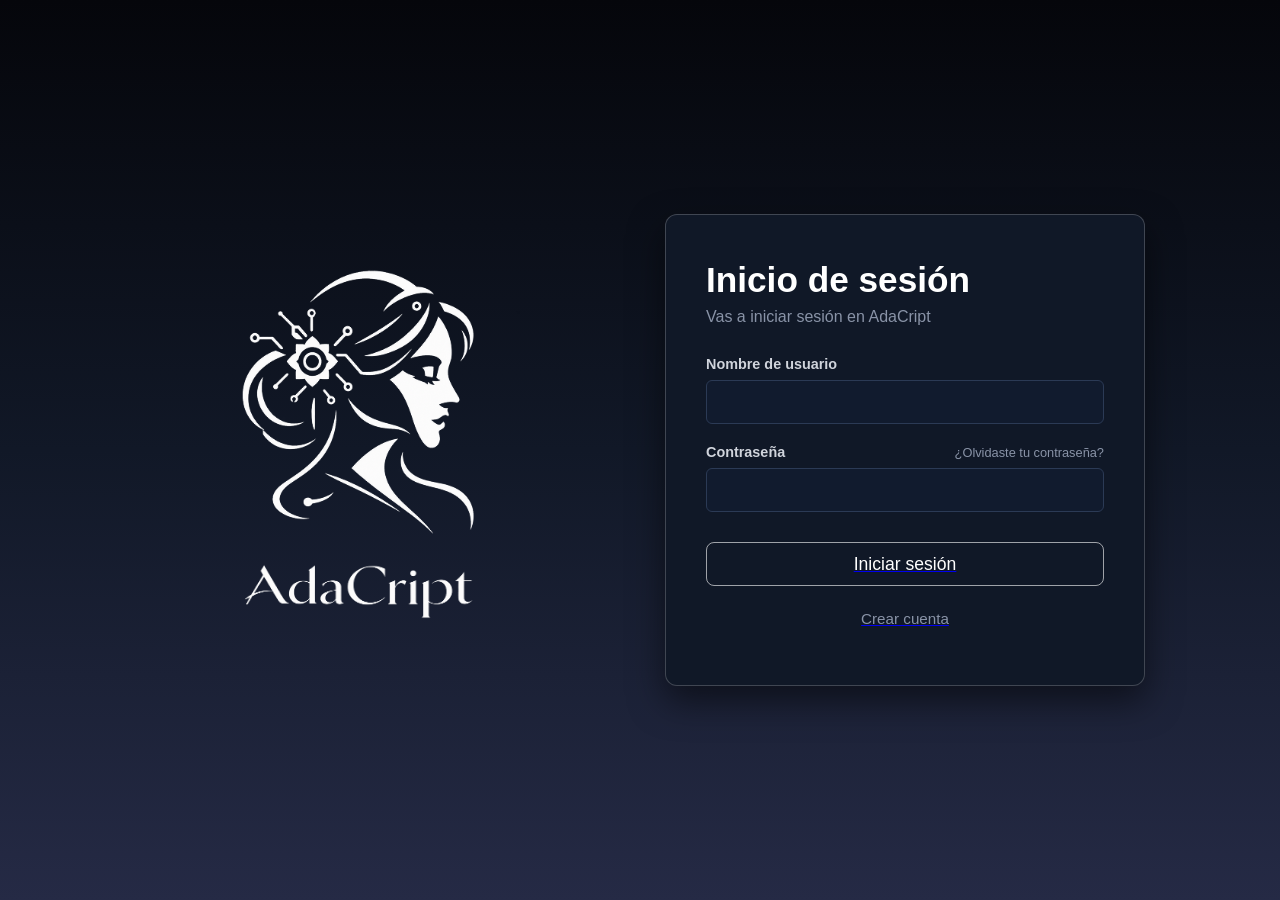
<file: index.html>
<!DOCTYPE html>
<html lang='es'>
<head>
    <meta charset='utf-8'>
    <meta name='viewport' content='width=device-width, initial-scale=1'>
    <title>AdaCript</title>
    <link rel='stylesheet' href='css/style-inicio-sesion-crear-cuenta.css'>
</head>
<body>

    <div class="pantalla-login">
        
        <div class="logo">
            <img src="img/logoAdacript.png" alt="Logo" class="img-logo">
            <img src="img/letras logo 1.png" alt="Letras" class="img-letras">
        </div>

        <div class="contenedor" id="form-login">
            <h1>Inicio de sesión</h1>
            <p class="subtitulo">Vas a iniciar sesión en AdaCript</p>
            
            <div class="campo">
                <label>Nombre de usuario</label>
                <input type="text">
            </div>
            
            <div class="campo contraseña">
                <div class="fila-label">
                    <label>Contraseña</label>
                    <a href="index-recuperar-contraseña.html" class="link-olvido">¿Olvidaste tu contraseña?</a>
                </div>
                <input type="password">
            </div>
            <a href="index-manager-inicio.html"><button class="btn-inicio">Iniciar sesión</button></a>
            <a href="iindex-crear-cuenta.html"><button id="btn-ir-a-registro" class="btn-registro">Crear cuenta</button></a>
        </div>

    </div>

</body>
</html>
</file>
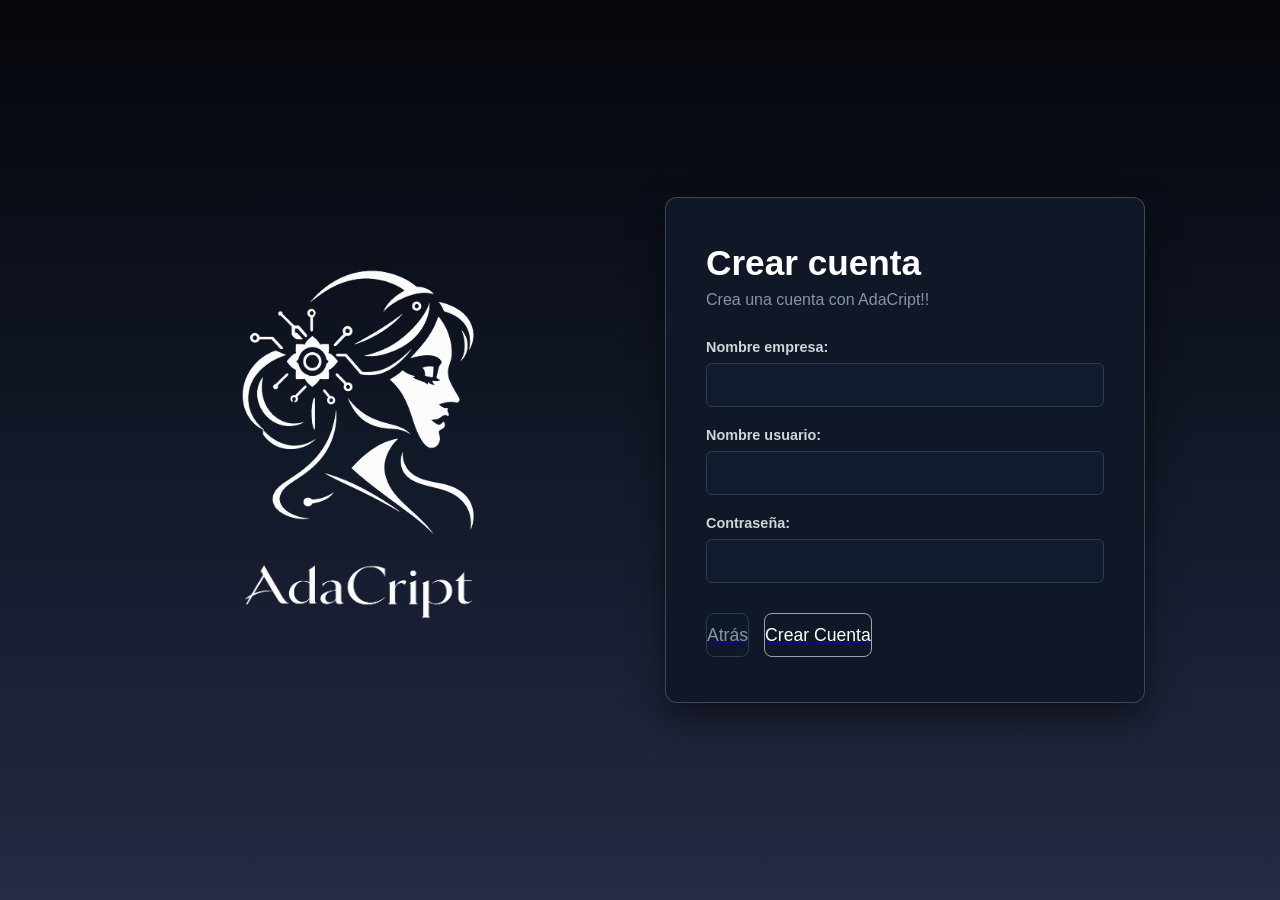
<file: iindex-crear-cuenta.html>
<!DOCTYPE html>
<html lang='es'>
<head>
    <meta charset='utf-8'>
    <meta name='viewport' content='width=device-width, initial-scale=1'>
    <title>AdaCript - Crear Cuenta</title>
    <link rel='stylesheet' href='css/style-inicio-sesion-crear-cuenta.css'>
</head>
<body>

    <!-- Envoltura principal para activar la alineación Flexbox con el CSS -->
    <div class="pantalla-login">

        <div class="logo">
            <img src="img/logoAdacript.png" alt="Logo" class="img-logo">
            <img src="img/letras logo 1.png" alt="Letras" class="img-letras">
        </div>

        <!-- Se quitó la clase 'oculto' para que sea visible en este archivo -->
        <div class="contenedor" id="form-registro">
            <h1>Crear cuenta</h1>
            <p class="subtitulo">Crea una cuenta con AdaCript!!</p>
            
            <div class="campo">
                <label for="nombre">Nombre empresa:</label>
                <input type="text" id="nombre" name="nombre" required>
            </div>
            
            <div class="campo">
                <label for="correo">Nombre usuario:</label>
                <!-- Corregido a type="text" ya que el label pide nombre de usuario -->
                <input type="text" id="correo" name="correo" required>
            </div>
            
            <div class="campo contraseña">
                <label for="telefono">Contraseña:</label>
                <!-- Corregido a type="password" para ocultar los caracteres al escribir -->
                <input type="password" id="telefono" name="telefono" required>
            </div>
            
            <!-- Grupo de botones alineados con la estructura del CSS -->
            <div class="grupo-botones">
                <a href="index.html"><button id="btn-atras" class="btn-volver-atras">Atrás</button></a>
                <a href="index.html"><button class="btn-crear">Crear Cuenta</button></a>
            </div>
        </div>

    </div>

</body>
</html>
</file>
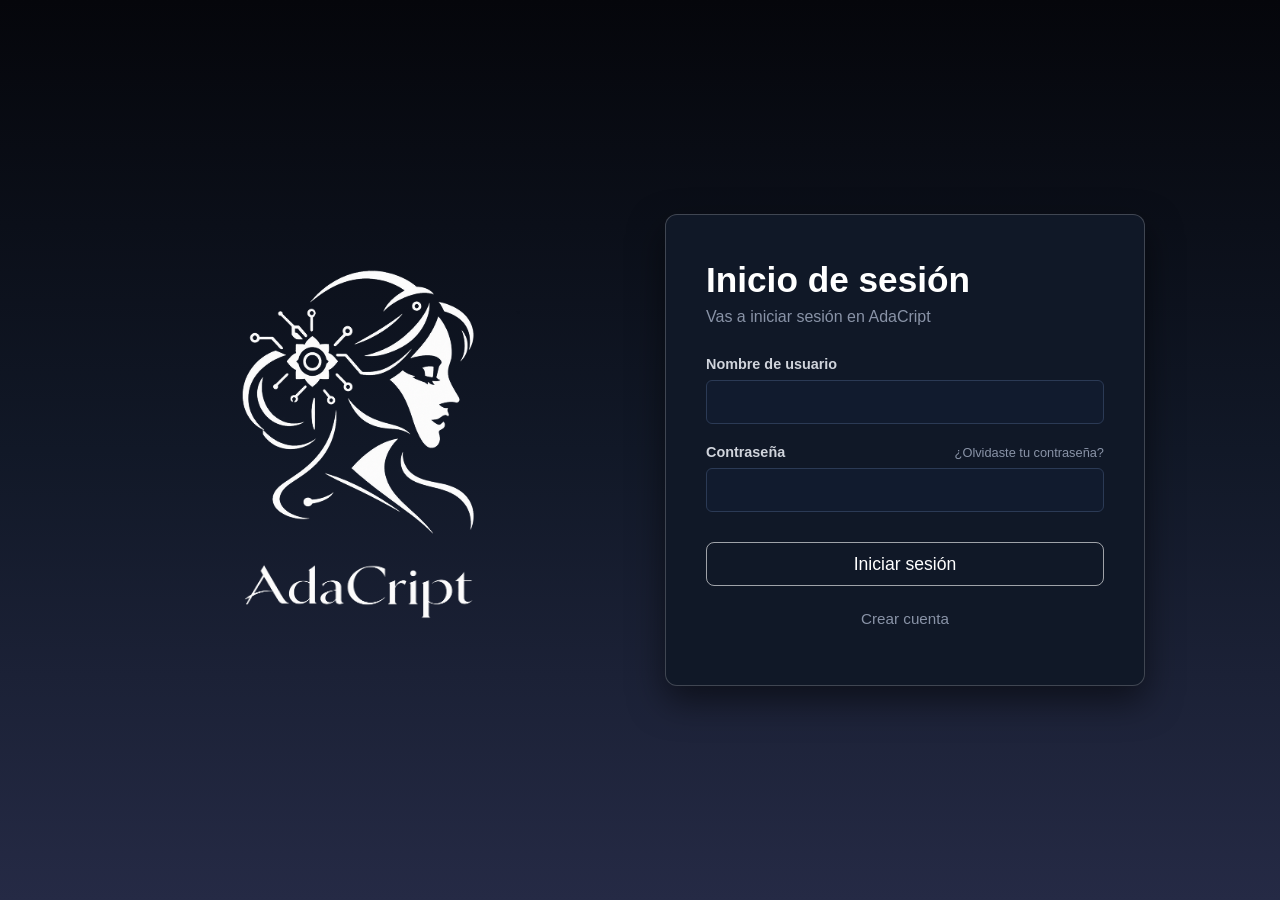
<file: index-inicio-sesion.html>
<!DOCTYPE html>
<html lang='es'>
<head>
    <meta charset='utf-8'>
    <meta name='viewport' content='width=device-width, initial-scale=1'>
    <title>AdaCript</title>
    <link rel='stylesheet' href='css/style-inicio-sesion-crear-cuenta.css'>
</head>
<body>

    <div class="pantalla-login">
        
        <div class="logo">
            <img src="img/logoAdacript.png" alt="Logo" class="img-logo">
            <img src="img/letras logo 1.png" alt="Letras" class="img-letras">
        </div>

        <div class="contenedor" id="form-login">
            <h1>Inicio de sesión</h1>
            <p class="subtitulo">Vas a iniciar sesión en AdaCript</p>
            
            <div class="campo">
                <label>Nombre de usuario</label>
                <input type="text">
            </div>
            
            <div class="campo contraseña">
                <div class="fila-label">
                    <label>Contraseña</label>
                    <a href="#" class="link-olvido">¿Olvidaste tu contraseña?</a>
                </div>
                <input type="password">
            </div>
            
            <button class="btn-inicio">Iniciar sesión</button>
            <button id="btn-ir-a-registro" class="btn-registro">Crear cuenta</button>
        </div>

    </div>

</body>
</html>
</file>
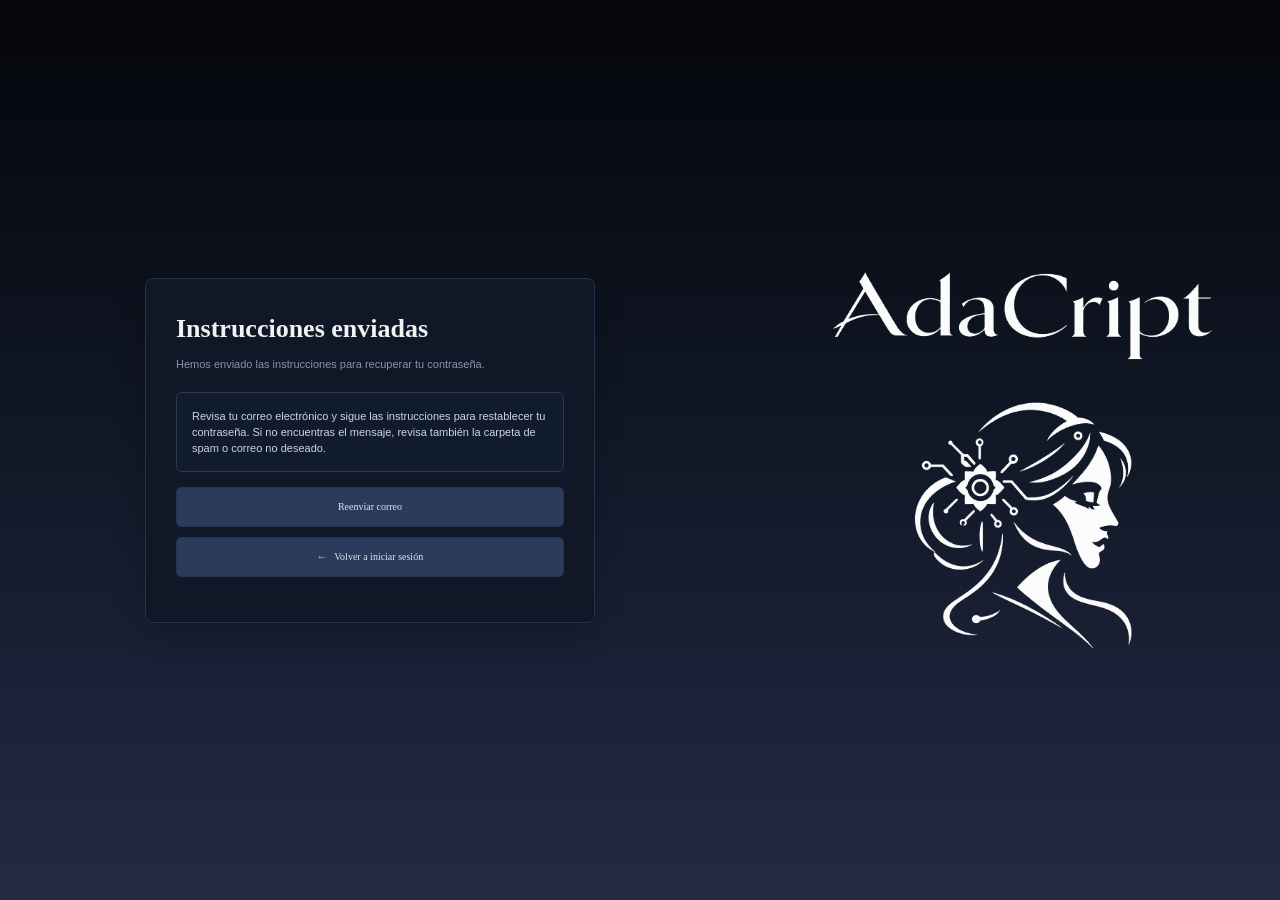
<file: index-instrucciones-enviadas.html>
<!DOCTYPE html>
<html lang="es">

<head>
    <meta charset="UTF-8">
    <meta name="viewport" content="width=device-width, initial-scale=1.0">

    <title>Instrucciones enviadas - AdaCript</title>
    <link rel="stylesheet" href="css/style-instrucciones-enviadas.css">
</head>

<body>

    <main class="recuperacion">

        <!-- MENSAJE -->

        <section class="formulario">

            <div class="contenedor">

                <h1>Instrucciones enviadas</h1>

                <p class="descripcion">
                    Hemos enviado las instrucciones para recuperar tu contraseña.
                </p>

                <div class="mensaje">
                    Revisa tu correo electrónico y sigue las instrucciones
                    para restablecer tu contraseña. Si no encuentras el mensaje,
                    revisa también la carpeta de spam o correo no deseado.
                </div>
                <a href="index-recuperar-contraseña.html">
                    <button class="btn" type="button">
                    Reenviar correo
                </button>
                </a>
                <a href="index.html">
                    <button class="btn" type="button">
                    ← &nbsp; Volver a iniciar sesión
                </button>
                </a>

            </div>

        </section>

        <section class="logo-seccion">

            <img
                src="img/letras logo 1.png"
                alt="Logo AdaCript"
                class="logo-imagen"
            >

            <img
                src="img/logoAdacript.png"
                alt="AdaCript"
                class="logo-letras"
            >

        </section>

    </main>

</body>

</html>
</file>
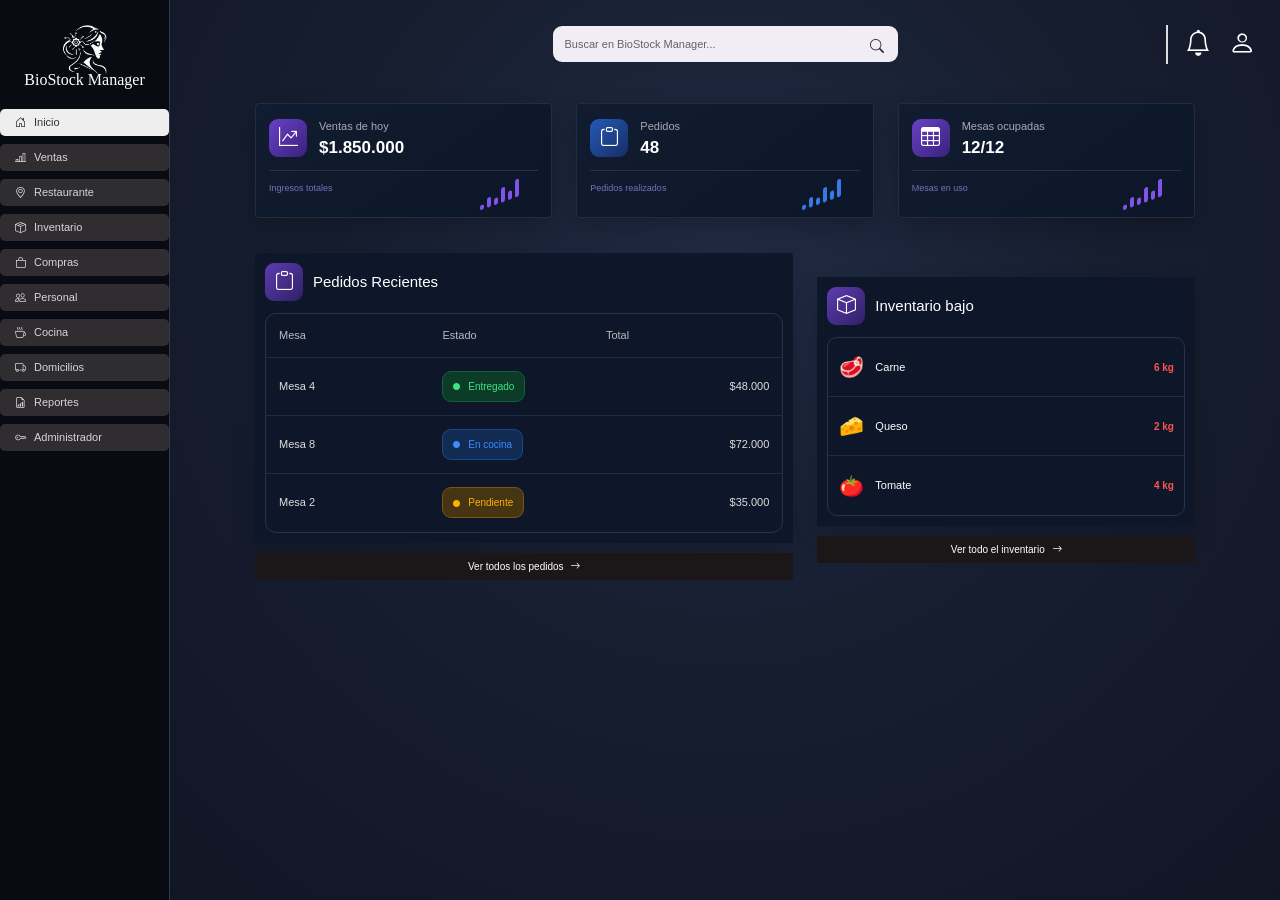
<file: index-manager-inicio.html>
<!DOCTYPE html>
<html lang="es">
<head>
    <meta charset="UTF-8">
    <meta name="viewport" content="width=device-width, initial-scale=1.0">

    <title>BioStock Manager</title>

    <link href="https://cdn.jsdelivr.net/npm/bootstrap@5.3.3/dist/css/bootstrap.min.css" rel="stylesheet">

    <link rel="stylesheet" href="https://cdn.jsdelivr.net/npm/bootstrap-icons@1.11.3/font/bootstrap-icons.min.css">

    <link rel="stylesheet" href="css/style-manager.css">
</head>

<body>

<div class="app">

    <!-- side barf -->
    <aside class="sidebar">

        <div class="logo">

            <div class="logo-icon">
                <img class="logo-1" src="img/logoAdacript.png" alt="">
            </div>

            <h4>BioStock Manager</h4>

        </div>

        <nav class="menu">

            <a href="index-manager-inicio.html" class="menu-item active">
                <i class="bi bi-house-door"></i>
                <span>Inicio</span>
            </a>

            <a href="index-manager-ventas.html" class="menu-item">
                <i class="bi bi-bar-chart-line"></i>
                <span>Ventas</span>
            </a>

            <a href="index-manager-restaurante.html" class="menu-item">
                <i class="bi bi-geo-alt"></i>
                <span>Restaurante</span>
            </a>

            <a href="index-manager-inventario.html" class="menu-item">
                <i class="bi bi-box-seam"></i>
                <span>Inventario</span>
            </a>

            <a href="#" class="menu-item">
                <i class="bi bi-bag"></i>
                <span>Compras</span>
            </a>

            <a href="#" class="menu-item">
                <i class="bi bi-people"></i>
                <span>Personal</span>
            </a>

            <a href="#" class="menu-item">
                <i class="bi bi-cup-hot"></i>
                <span>Cocina</span>
            </a>

            <a href="#" class="menu-item">
                <i class="bi bi-truck"></i>
                <span>Domicilios</span>
            </a>

            <a href="#" class="menu-item">
                <i class="bi bi-file-earmark-bar-graph"></i>
                <span>Reportes</span>
            </a>

            <a href="#" class="menu-item">
                <i class="bi bi-key"></i>
                <span>Administrador</span>
            </a>

        </nav>

    </aside>


    <!-- contenido principal :3-->
    <main class="content">

        <!-- HEADER -->
        <header class="topbar">

            <div class="search-box">

                <input 
                    type="text"
                    class="form-control"
                    placeholder="Buscar en BioStock Manager..."
                >

                <i class="bi bi-search"></i>

            </div>

            <div class="top-icons">

                <i class="bi bi-bell"></i>

                <i class="bi bi-person"></i>

            </div>

        </header>


        <!-- dash-->
        <section class="dashboard">

            <div class="row g-4 stats-row">

                <div class="col-lg-4 col-md-6">

                    <div class="stat-card">

                        <div class="stat-top">

                            <div class="stat-icon purple">
                                <i class="bi bi-graph-up-arrow"></i>
                            </div>

                            <div>
                                <p>Ventas de hoy</p>
                                <h3>$1.850.000</h3>
                            </div>

                        </div>

                        <div class="stat-bottom">

                            <span>Ingresos totales</span>

                            <div class="mini-chart">
                                <span></span>
                                <span></span>
                                <span></span>
                                <span></span>
                                <span></span>
                                <span></span>
                            </div>

                        </div>

                    </div>

                </div>


                <div class="col-lg-4 col-md-6">

                    <div class="stat-card">

                        <div class="stat-top">

                            <div class="stat-icon blue">
                                <i class="bi bi-clipboard"></i>
                            </div>

                            <div>
                                <p>Pedidos</p>
                                <h3>48</h3>
                            </div>

                        </div>

                        <div class="stat-bottom">

                            <span>Pedidos realizados</span>

                            <div class="mini-chart blue-chart">
                                <span></span>
                                <span></span>
                                <span></span>
                                <span></span>
                                <span></span>
                                <span></span>
                            </div>

                        </div>

                    </div>

                </div>


                <div class="col-lg-4 col-md-6">

                    <div class="stat-card">

                        <div class="stat-top">

                            <div class="stat-icon purple">
                                <i class="bi bi-table"></i>
                            </div>

                            <div>
                                <p>Mesas ocupadas</p>
                                <h3>12/12</h3>
                            </div>

                        </div>

                        <div class="stat-bottom">

                            <span>Mesas en uso</span>

                            <div class="mini-chart">
                                <span></span>
                                <span></span>
                                <span></span>
                                <span></span>
                                <span></span>
                                <span></span>
                            </div>

                        </div>

                    </div>

                </div>

            </div>


            <div class="row g-4 lower-section">

                <div class="col-lg-7">

                    <div class="panel">

                        <div class="panel-title">

                            <div class="title-icon">
                                <i class="bi bi-clipboard"></i>
                            </div>

                            <h4>Pedidos Recientes</h4>

                        </div>


                        <div class="orders-table">

                            <div class="table-header">
                                <span>Mesa</span>
                                <span>Estado</span>
                                <span>Total</span>
                            </div>


                            <div class="order">

                                <span>Mesa 4</span>

                                <span class="status delivered">
                                    <i class="bi bi-circle-fill"></i>
                                    Entregado
                                </span>

                                <span>$48.000</span>

                            </div>


                            <div class="order">

                                <span>Mesa 8</span>

                                <span class="status cooking">
                                    <i class="bi bi-circle-fill"></i>
                                    En cocina
                                </span>

                                <span>$72.000</span>

                            </div>


                            <div class="order">

                                <span>Mesa 2</span>

                                <span class="status pending">
                                    <i class="bi bi-circle-fill"></i>
                                    Pendiente
                                </span>

                                <span>$35.000</span>

                            </div>

                        </div>

                    </div>

                    <button class="view-button">
                        Ver todos los pedidos
                        <i class="bi bi-arrow-right"></i>
                    </button>

                </div>


                <div class="col-lg-5">

                    <div class="panel inventory-panel">

                        <div class="panel-title">

                            <div class="title-icon">
                                <i class="bi bi-box"></i>
                            </div>

                            <h4>Inventario bajo</h4>

                        </div>


                        <div class="inventory-list">

                            <div class="inventory-item">

                                <div class="product">

                                    <div class="product-img meat">
                                        🥩
                                    </div>

                                    <span>Carne</span>

                                </div>

                                <strong>6 kg</strong>

                            </div>


                            <div class="inventory-item">

                                <div class="product">

                                    <div class="product-img cheese">
                                        🧀
                                    </div>

                                    <span>Queso</span>

                                </div>

                                <strong>2 kg</strong>

                            </div>


                            <div class="inventory-item">

                                <div class="product">

                                    <div class="product-img tomato">
                                        🍅
                                    </div>

                                    <span>Tomate</span>

                                </div>

                                <strong>4 kg</strong>

                            </div>

                        </div>

                    </div>


                    <button class="view-button inventory-button">
                        Ver todo el inventario
                        <i class="bi bi-arrow-right"></i>
                    </button>

                </div>

            </div>

        </section>

    </main>

</div>


<!-- Bootstrap jota ese  -->
<script src="https://cdn.jsdelivr.net/npm/bootstrap@5.3.3/dist/js/bootstrap.bundle.min.js"></script>

</body>
</html>
</file>
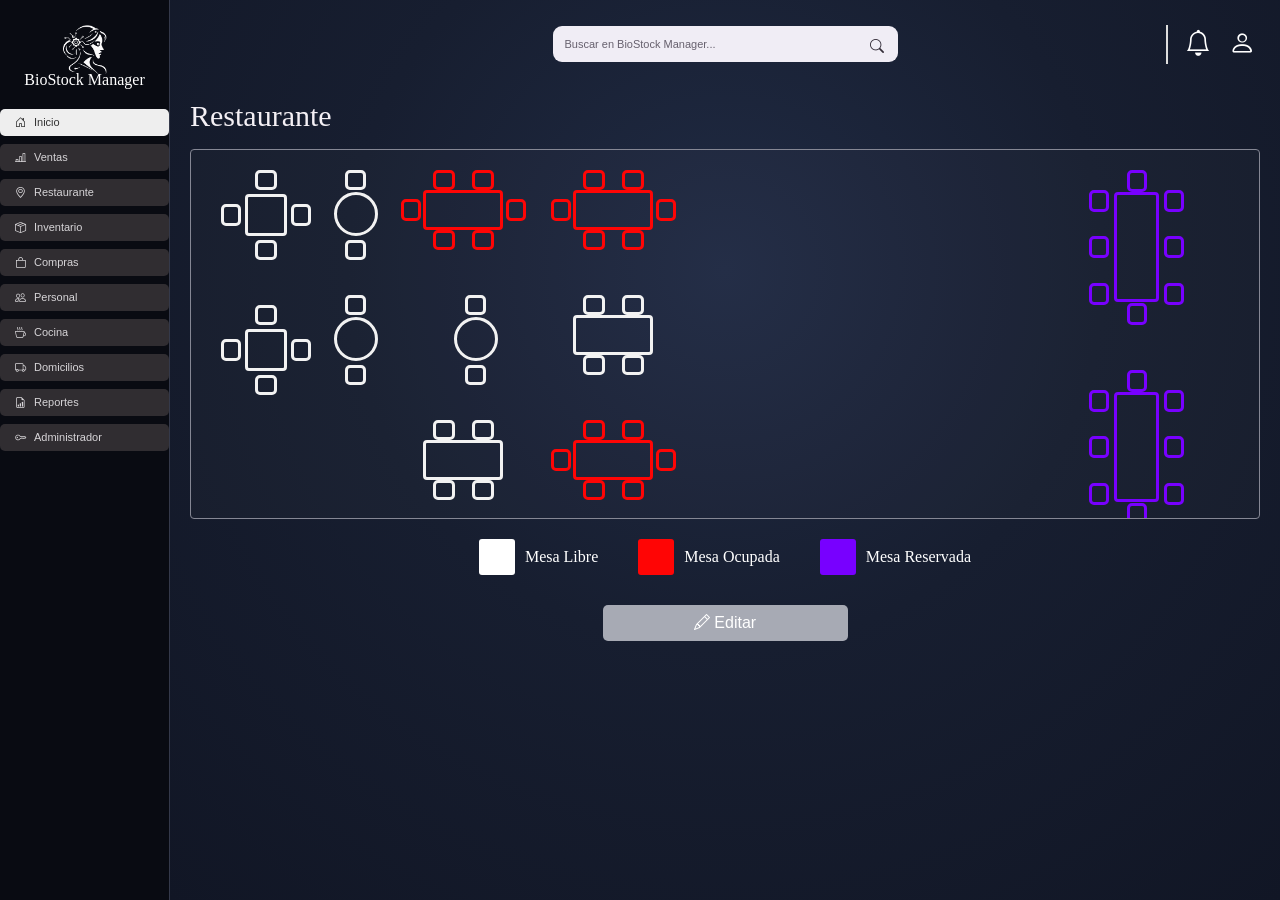
<file: index-manager-restaurante.html>
<!DOCTYPE html>
<html lang="es">
<head>
    <meta charset="UTF-8">
    <meta name="viewport" content="width=device-width, initial-scale=1.0">

    <title>BioStock Manager</title>

    <link href="https://cdn.jsdelivr.net/npm/bootstrap@5.3.3/dist/css/bootstrap.min.css" rel="stylesheet">

    <link rel="stylesheet" href="https://cdn.jsdelivr.net/npm/bootstrap-icons@1.11.3/font/bootstrap-icons.min.css">

    <link rel="stylesheet" href="css/style-manager.css">
</head>

<body>

<div class="app">

    <!-- side barf -->
    <aside class="sidebar">

        <div class="logo">

            <div class="logo-icon">
                <img class="logo-1" src="img/logoAdacript.png" alt="">
            </div>

            <h4>BioStock Manager</h4>

        </div>

        <nav class="menu">

            <a href="index-manager-inicio.html" class="menu-item active">
                <i class="bi bi-house-door"></i>
                <span>Inicio</span>
            </a>

            <a href="index-manager-ventas.html" class="menu-item">
                <i class="bi bi-bar-chart-line"></i>
                <span>Ventas</span>
            </a>

            <a href="index-manager-restaurante.html" class="menu-item">
                <i class="bi bi-geo-alt"></i>
                <span>Restaurante</span>
            </a>

            <a href="index-manager-inventario.html" class="menu-item">
                <i class="bi bi-box-seam"></i>
                <span>Inventario</span>
            </a>

            <a href="#" class="menu-item">
                <i class="bi bi-bag"></i>
                <span>Compras</span>
            </a>

            <a href="#" class="menu-item">
                <i class="bi bi-people"></i>
                <span>Personal</span>
            </a>

            <a href="#" class="menu-item">
                <i class="bi bi-cup-hot"></i>
                <span>Cocina</span>
            </a>

            <a href="#" class="menu-item">
                <i class="bi bi-truck"></i>
                <span>Domicilios</span>
            </a>

            <a href="#" class="menu-item">
                <i class="bi bi-file-earmark-bar-graph"></i>
                <span>Reportes</span>
            </a>

            <a href="#" class="menu-item">
                <i class="bi bi-key"></i>
                <span>Administrador</span>
            </a>

        </nav>

    </aside>


    <!-- contenido principal :3-->
    <main class="content">

        <!-- HEADER -->
        <header class="topbar">

            <div class="search-box">

                <input 
                    type="text"
                    class="form-control"
                    placeholder="Buscar en BioStock Manager..."
                >

                <i class="bi bi-search"></i>

            </div>

            <div class="top-icons">

                <i class="bi bi-bell"></i>

                <i class="bi bi-person"></i>

            </div>

        </header>


        <!-- dash-->
        <section class="restaurant-page">

    <div class="restaurant-header">
        <h1>Restaurante</h1>

        <div class="restaurant-actions">
            <button class="restaurant-btn">
                <i class="bi bi-pencil"></i>
                Editar
            </button>
        </div>
    </div>

    <div class="restaurant-map">

        <!-- MESA 1 -->
        <div class="table-item table-square free table-1">
            <div class="chair top"></div>
            <div class="chair bottom"></div>
            <div class="chair left"></div>
            <div class="chair right"></div>
            <div class="table-body"></div>
        </div>

        <!-- MESA 2 -->
        <div class="table-item table-round free table-2">
            <div class="chair top"></div>
            <div class="chair bottom"></div>
            <div class="table-body"></div>
        </div>

        <!-- MESA 3 -->
        <div class="table-item table-rect occupied table-3">
            <div class="chair top left-chair"></div>
            <div class="chair top right-chair"></div>
            <div class="chair bottom left-chair"></div>
            <div class="chair bottom right-chair"></div>
            <div class="chair left"></div>
            <div class="chair right"></div>
            <div class="table-body"></div>
        </div>

        <!-- MESA 4 -->
        <div class="table-item table-rect occupied table-4">
            <div class="chair top left-chair"></div>
            <div class="chair top right-chair"></div>
            <div class="chair bottom left-chair"></div>
            <div class="chair bottom right-chair"></div>
            <div class="chair left"></div>
            <div class="chair right"></div>
            <div class="table-body"></div>
        </div>

        <!-- MESA 5 -->
        <div class="table-item table-vertical reserved table-5">
            <div class="chair top"></div>
            <div class="chair bottom"></div>
            <div class="chair left top-side"></div>
            <div class="chair left middle-side"></div>
            <div class="chair left bottom-side"></div>
            <div class="chair right top-side"></div>
            <div class="chair right middle-side"></div>
            <div class="chair right bottom-side"></div>
            <div class="table-body"></div>
        </div>

        <!-- MESA 6 -->
        <div class="table-item table-square free table-6">
            <div class="chair top"></div>
            <div class="chair bottom"></div>
            <div class="chair left"></div>
            <div class="chair right"></div>
            <div class="table-body"></div>
        </div>

        <!-- MESA 7 -->
        <div class="table-item table-round free table-7">
            <div class="chair top"></div>
            <div class="chair bottom"></div>
            <div class="table-body"></div>
        </div>

        <!-- MESA 8 -->
        <div class="table-item table-round free table-8">
            <div class="chair top"></div>
            <div class="chair bottom"></div>
            <div class="table-body"></div>
        </div>

        <!-- MESA 9 -->
        <div class="table-item table-rect free table-9">
            <div class="chair top left-chair"></div>
            <div class="chair top right-chair"></div>
            <div class="chair bottom left-chair"></div>
            <div class="chair bottom right-chair"></div>
            <div class="table-body"></div>
        </div>

        <!-- MESA 10 -->
        <div class="table-item table-rect free table-10">
            <div class="chair top left-chair"></div>
            <div class="chair top right-chair"></div>
            <div class="chair bottom left-chair"></div>
            <div class="chair bottom right-chair"></div>
            <div class="table-body"></div>
        </div>

        <!-- MESA 11 -->
        <div class="table-item table-rect occupied table-11">
            <div class="chair top left-chair"></div>
            <div class="chair top right-chair"></div>
            <div class="chair bottom left-chair"></div>
            <div class="chair bottom right-chair"></div>
            <div class="chair left"></div>
            <div class="chair right"></div>
            <div class="table-body"></div>
        </div>

        <!-- MESA 12 -->
        <div class="table-item table-vertical reserved table-12">
            <div class="chair top"></div>
            <div class="chair bottom"></div>
            <div class="chair left top-side"></div>
            <div class="chair left middle-side"></div>
            <div class="chair left bottom-side"></div>
            <div class="chair right top-side"></div>
            <div class="chair right middle-side"></div>
            <div class="chair right bottom-side"></div>
            <div class="table-body"></div>
        </div>

    </div>


    <div class="restaurant-legend">

        <div class="legend-item">
            <span class="legend-color free-color"></span>
            <span>Mesa Libre</span>
        </div>

        <div class="legend-item">
            <span class="legend-color occupied-color"></span>
            <span>Mesa Ocupada</span>
        </div>

        <div class="legend-item">
            <span class="legend-color reserved-color"></span>
            <span>Mesa Reservada</span>
        </div>

    </div>


    <button class="restaurant-edit">
        <i class="bi bi-pencil"></i>
        Editar
    </button>

</section>


    </main>

</div>


<!-- Bootstrap jota ese  -->
<script src="https://cdn.jsdelivr.net/npm/bootstrap@5.3.3/dist/js/bootstrap.bundle.min.js"></script>

</body>
</html>
</file>
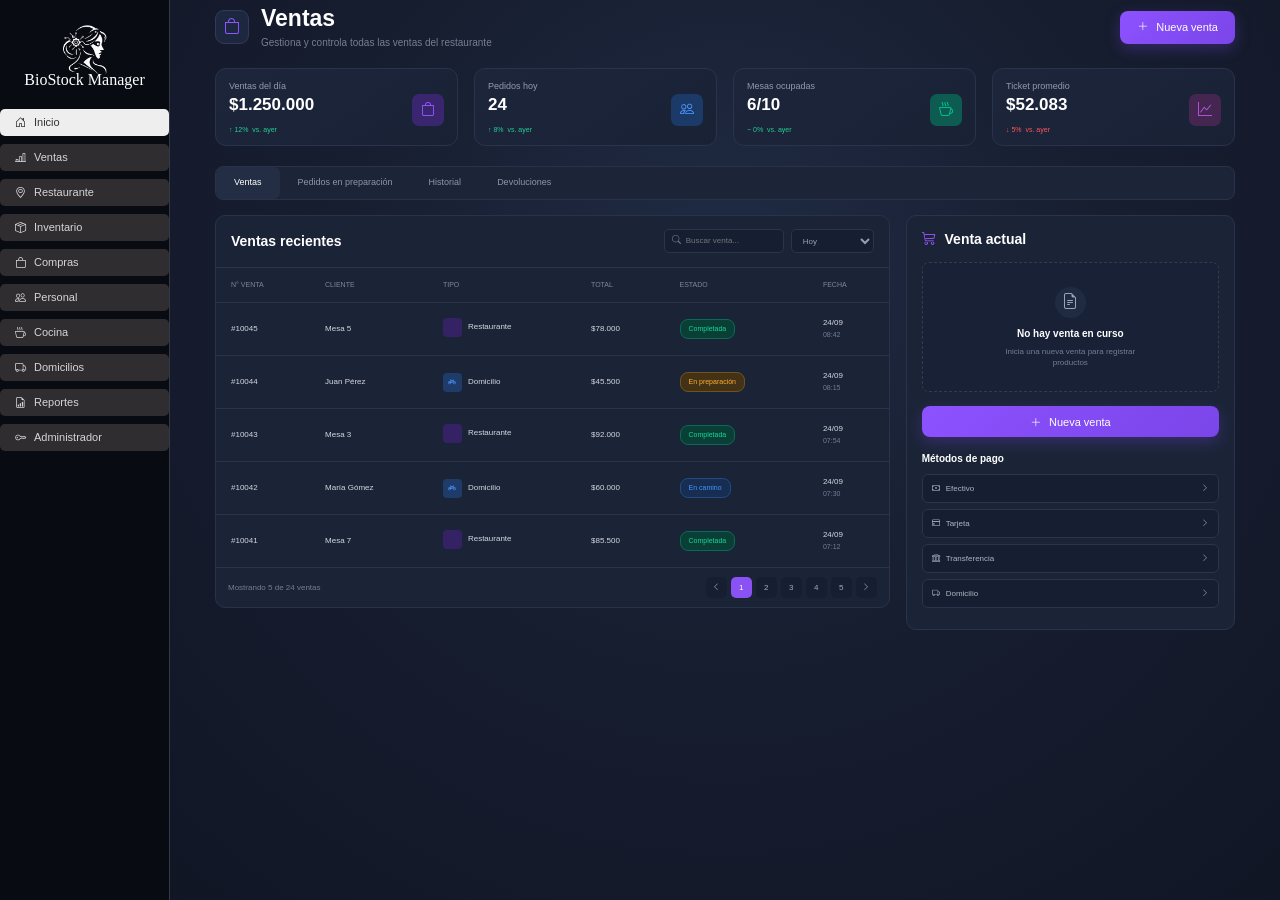
<file: index-manager-ventas.html>
<!DOCTYPE html>
<html lang="es">
<head>
    <meta charset="UTF-8">
    <meta name="viewport" content="width=device-width, initial-scale=1.0">

    <title>BioStock Manager</title>

    <link href="https://cdn.jsdelivr.net/npm/bootstrap@5.3.3/dist/css/bootstrap.min.css" rel="stylesheet">

    <link rel="stylesheet" href="https://cdn.jsdelivr.net/npm/bootstrap-icons@1.11.3/font/bootstrap-icons.min.css">

    <!-- CSS propio -->
    <link rel="stylesheet" href="css/style-manager.css">
</head>

<body>

<div class="app">

    <!-- side barf-->
    <aside class="sidebar">

        <div class="logo">

            <div class="logo-icon">
                <img class="logo-1" src="img/logoAdacript.png" alt="">
            </div>

            <h4>BioStock Manager</h4>

        </div>

        <nav class="menu">

            <a href="index-manager-inicio.html" class="menu-item active">
                <i class="bi bi-house-door"></i>
                <span>Inicio</span>
            </a>

            <a href="index-manager-ventas.html" class="menu-item">
                <i class="bi bi-bar-chart-line"></i>
                <span>Ventas</span>
            </a>

            <a href="index-manager-restaurante.html" class="menu-item">
                <i class="bi bi-geo-alt"></i>
                <span>Restaurante</span>
            </a>

            <a href="index-manager-inventario.html" class="menu-item">
                <i class="bi bi-box-seam"></i>
                <span>Inventario</span>
            </a>

            <a href="#" class="menu-item">
                <i class="bi bi-bag"></i>
                <span>Compras</span>
            </a>

            <a href="#" class="menu-item">
                <i class="bi bi-people"></i>
                <span>Personal</span>
            </a>

            <a href="#" class="menu-item">
                <i class="bi bi-cup-hot"></i>
                <span>Cocina</span>
            </a>

            <a href="#" class="menu-item">
                <i class="bi bi-truck"></i>
                <span>Domicilios</span>
            </a>

            <a href="#" class="menu-item">
                <i class="bi bi-file-earmark-bar-graph"></i>
                <span>Reportes</span>
            </a>

            <a href="#" class="menu-item">
                <i class="bi bi-key"></i>
                <span>Administrador</span>
            </a>

        </nav>

    </aside>


    <!-- contenido principal :3-->
    <main class="content">

<section class="ventas-page">

    <!-- ENCABEZADO -->
    <div class="ventas-header">

        <div class="ventas-title">

            <div class="ventas-icon">
                <i class="bi bi-bag"></i>
            </div>

            <div>
                <h1>Ventas</h1>
                <p>Gestiona y controla todas las ventas del restaurante</p>
            </div>

        </div>

        <button class="new-sale">
            <i class="bi bi-plus-lg"></i>
            Nueva venta
        </button>

    </div>


    <!-- stats -->
    <div class="row g-3 sales-stats">

        <!-- Ventas -->
        <div class="col-xl-3 col-md-6">

            <div class="sales-card">

                <div class="sales-card-top">

                    <div>
                        <span>Ventas del día</span>
                        <h2>$1.250.000</h2>

                        <small class="positive">
                            ↑ 12% &nbsp;vs. ayer
                        </small>
                    </div>

                    <div class="sales-stat-icon purple">
                        <i class="bi bi-bag"></i>
                    </div>

                </div>

            </div>

        </div>


        <div class="col-xl-3 col-md-6">

            <div class="sales-card">

                <div class="sales-card-top">

                    <div>
                        <span>Pedidos hoy</span>
                        <h2>24</h2>

                        <small class="positive">
                            ↑ 8% &nbsp;vs. ayer
                        </small>
                    </div>

                    <div class="sales-stat-icon blue">
                        <i class="bi bi-people"></i>
                    </div>

                </div>

            </div>

        </div>


        <div class="col-xl-3 col-md-6">

            <div class="sales-card">

                <div class="sales-card-top">

                    <div>
                        <span>Mesas ocupadas</span>
                        <h2>6/10</h2>

                        <small class="positive">
                            − 0% &nbsp;vs. ayer
                        </small>
                    </div>

                    <div class="sales-stat-icon green">
                        <i class="bi bi-cup-hot"></i>
                    </div>

                </div>

            </div>

        </div>


        <div class="col-xl-3 col-md-6">

            <div class="sales-card">

                <div class="sales-card-top">

                    <div>
                        <span>Ticket promedio</span>
                        <h2>$52.083</h2>

                        <small class="negative">
                            ↓ 5% &nbsp;vs. ayer
                        </small>
                    </div>

                    <div class="sales-stat-icon pink">
                        <i class="bi bi-graph-up"></i>
                    </div>

                </div>

            </div>

        </div>

    </div>



    <div class="sales-tabs">

        <button class="tab-active">Ventas</button>
        <button>Pedidos en preparación</button>
        <button>Historial</button>
        <button>Devoluciones</button>

    </div>



    <div class="row g-3">

        <div class="col-xl-8">

            <div class="sales-table-card">

                <div class="sales-table-header">

                    <h3>Ventas recientes</h3>

                    <div class="table-filters">

                        <div class="search-sale">

                            <i class="bi bi-search"></i>

                            <input
                                type="text"
                                placeholder="Buscar venta..."
                            >

                        </div>

                        <select>
                            <option>Hoy</option>
                            <option>Ayer</option>
                            <option>Esta semana</option>
                            <option>Este mes</option>
                        </select>

                    </div>

                </div>


                <!-- TABLA -->

                <div class="table-responsive">

                    <table class="sales-table">

                        <thead>

                            <tr>
                                <th>N° VENTA</th>
                                <th>CLIENTE</th>
                                <th>TIPO</th>
                                <th>TOTAL</th>
                                <th>ESTADO</th>
                                <th>FECHA</th>
                            </tr>

                        </thead>

                        <tbody>

                            <tr>

                                <td>#10045</td>

                                <td>Mesa 5</td>

                                <td>
                                    <span class="sale-type restaurant">
                                        <i class="bi bi-fork-knife"></i>
                                        Restaurante
                                    </span>
                                </td>

                                <td>$78.000</td>

                                <td>
                                    <span class="sale-status completed">
                                        Completada
                                    </span>
                                </td>

                                <td>
                                    24/09<br>
                                    <small>08:42</small>
                                </td>

                            </tr>


                            <tr>

                                <td>#10044</td>

                                <td>Juan Pérez</td>

                                <td>
                                    <span class="sale-type delivery">
                                        <i class="bi bi-bicycle"></i>
                                        Domicilio
                                    </span>
                                </td>

                                <td>$45.500</td>

                                <td>
                                    <span class="sale-status preparing">
                                        En preparación
                                    </span>
                                </td>

                                <td>
                                    24/09<br>
                                    <small>08:15</small>
                                </td>

                            </tr>


                            <tr>

                                <td>#10043</td>

                                <td>Mesa 3</td>

                                <td>
                                    <span class="sale-type restaurant">
                                        <i class="bi bi-fork-knife"></i>
                                        Restaurante
                                    </span>
                                </td>

                                <td>$92.000</td>

                                <td>
                                    <span class="sale-status completed">
                                        Completada
                                    </span>
                                </td>

                                <td>
                                    24/09<br>
                                    <small>07:54</small>
                                </td>

                            </tr>


                            <tr>

                                <td>#10042</td>

                                <td>María Gómez</td>

                                <td>
                                    <span class="sale-type delivery">
                                        <i class="bi bi-bicycle"></i>
                                        Domicilio
                                    </span>
                                </td>

                                <td>$60.000</td>

                                <td>
                                    <span class="sale-status route">
                                        En camino
                                    </span>
                                </td>

                                <td>
                                    24/09<br>
                                    <small>07:30</small>
                                </td>

                            </tr>


                            <tr>

                                <td>#10041</td>

                                <td>Mesa 7</td>

                                <td>
                                    <span class="sale-type restaurant">
                                        <i class="bi bi-fork-knife"></i>
                                        Restaurante
                                    </span>
                                </td>

                                <td>$85.500</td>

                                <td>
                                    <span class="sale-status completed">
                                        Completada
                                    </span>
                                </td>

                                <td>
                                    24/09<br>
                                    <small>07:12</small>
                                </td>

                            </tr>

                        </tbody>

                    </table>

                </div>



                <div class="sales-pagination">

                    <span>Mostrando 5 de 24 ventas</span>

                    <div>

                        <button>
                            <i class="bi bi-chevron-left"></i>
                        </button>

                        <button class="page-active">1</button>

                        <button>2</button>
                        <button>3</button>
                        <button>4</button>
                        <button>5</button>

                        <button>
                            <i class="bi bi-chevron-right"></i>
                        </button>

                    </div>

                </div>

            </div>

        </div>


        <!-- venta actual-->

        <div class="col-xl-4">

            <div class="current-sale">

                <h3>
                    <i class="bi bi-cart3"></i>
                    Venta actual
                </h3>


                <!-- ESTADO VACÍO -->

                <div class="empty-sale">

                    <div class="empty-icon">
                        <i class="bi bi-file-earmark-text"></i>
                    </div>

                    <strong>No hay venta en curso</strong>

                    <p>
                        Inicia una nueva venta para
                        registrar productos
                    </p>

                </div>


                <button class="new-sale full">

                    <i class="bi bi-plus-lg"></i>

                    Nueva venta

                </button>


                <!-- MÉTODOS DE PAGO -->

                <h4 class="payment-title">
                    Métodos de pago
                </h4>


                <div class="payment-method">

                    <span>
                        <i class="bi bi-cash"></i>
                        Efectivo
                    </span>

                    <i class="bi bi-chevron-right"></i>

                </div>


                <div class="payment-method">

                    <span>
                        <i class="bi bi-credit-card"></i>
                        Tarjeta
                    </span>

                    <i class="bi bi-chevron-right"></i>

                </div>


                <div class="payment-method">

                    <span>
                        <i class="bi bi-bank"></i>
                        Transferencia
                    </span>

                    <i class="bi bi-chevron-right"></i>

                </div>


                <div class="payment-method">

                    <span>
                        <i class="bi bi-truck"></i>
                        Domicilio
                    </span>

                    <i class="bi bi-chevron-right"></i>

                </div>

            </div>

        </div>

    </div>

</section>

    </main>

</div>


<!-- Bootstrap jota ese  -->
<script src="https://cdn.jsdelivr.net/npm/bootstrap@5.3.3/dist/js/bootstrap.bundle.min.js"></script>

</body>
</html>
</file>
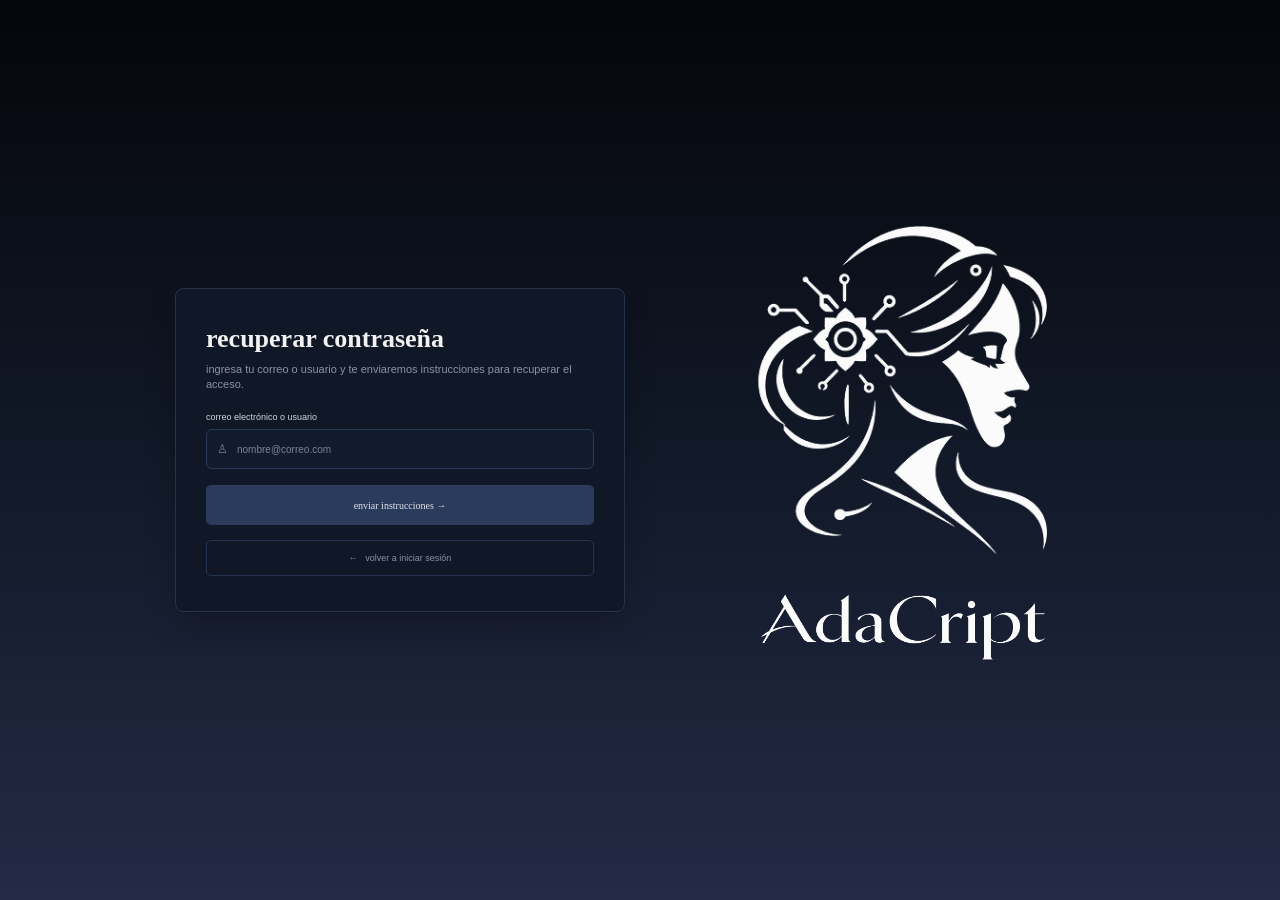
<file: index-recuperar-contraseña.html>
<!DOCTYPE html>
<html lang="es">

<head>
    <meta charset="UTF-8">
    <meta name="viewport" content="width=device-width, initial-scale=1.0">

    <title>Recuperar contraseña - AdaCript</title>
    <link rel="stylesheet" href="css/style-recuperar-contraseña.css">
</head>

<body>

    <main class="recuperacion">

        <!-- formularioo, -->
        <section class="formulario">

            <div class="contenedor">

                <h1>recuperar contraseña</h1>

                <p class="descripcion">
                    ingresa tu correo o usuario y te enviaremos instrucciones para recuperar el acceso.
                </p>

                <div class="campo">

                    <label for="correo">
                        correo electrónico o usuario
                    </label>

                    <div class="input-contenedor">

                        <span class="icono">♙</span>

                        <input
                            type="text"
                            id="correo"
                            name="correo"
                            placeholder="nombre@correo.com"
                            required
                        >

                    </div>

                </div>
                <a href="index-instrucciones-enviadas.html">
                    <button class="btn-enviar" type="submit">
                    enviar instrucciones →
                </button>
                </a>
                
                <a href="index.html">
                    <button class="btn-volver" type="button">
                    ← &nbsp; volver a iniciar sesión
                </button>
                </a>

            </div>

        </section>


        <!-- logoo -->
        <section class="logo-seccion">

            <img
                src="img/logoAdacript.png"
                alt="Logo AdaCript"
                class="logo-imagen"
            >

            <img
                src="img/letras logo 1.png"
                alt="AdaCript"
                class="logo-letras"
            >

        </section>

    </main>

</body>

</html>
</file>
<file: css/style-inicio-sesion-crear-cuenta.css>
*{
    margin: 0;
    padding: 0;
    box-sizing: border-box;
    font-family: 'Montserrat', sans-serif;
}

body{
    margin: 0;
    padding: 0;
    min-height: 100vh;
    background: linear-gradient(to bottom, #05060B, #111827, #252A45);
    background-size: cover;
    display: flex;
    justify-content: center;
    align-items: center;
    padding: 20px;
    overflow-x: hidden;
}

.pantalla-login {
    display: flex;
    align-items: center;
    justify-content: center;
    gap: 80px;
    width: 100%;
    max-width: 1100px;
}

.logo {
    display: flex;
    flex-direction: column;
    align-items: center;
    justify-content: center;
    width: 100%;
    max-width: 450px;
}

.img-logo {
    width: 100%;
    max-width: 320px;
    height: auto;
    margin-bottom: 15px;
}

.img-letras {
    width: 100%;
    max-width: 240px;
    height: auto;
}

.contenedor{
    border: 1px solid rgba(255, 255, 255, 0.2);
    box-shadow: 0 15px 35px rgba(0, 0, 0, 0.5);
    height: auto;
    width: 100%;
    max-width: 480px;
    border-radius: 12px;
    background: #101827;
    padding: 45px 40px;
    color: aliceblue;
}

.contenedor.oculto {
    display: none !important;
}

h1 {
    font-size: 2.2em; 
    margin-bottom: 8px;
    color: #ffffff;
}

.subtitulo {
    font-size: 1em; 
    color: #8993a7;
    margin-bottom: 30px;
}

.campo {
    display: flex;
    flex-direction: column;
    gap: 8px;
    margin-bottom: 20px;
}

.contraseña {
    margin-bottom: 30px;
}

.fila-label {
    display: flex;
    justify-content: space-between;
    align-items: center;
    width: 100%;
}

label {
    font-size: 0.9em; 
    font-weight: bold;
    color: #d0d4dc;
}

.link-olvido {
    font-size: 0.8em;
    color: #8993a7;
    text-decoration: none;
    transition: color 0.2s;
}

.link-olvido:hover {
    color: #ffffff;
    text-decoration: underline;
}

input {
    display: block;
    width: 100%;
    height: 44px;
    font-size: 1.05em;
    padding: 0 15px;
    border-radius: 6px;
    background-color: #111b2e;
    border: 1px solid #2b3a55;
    color: #ffffff;
    outline: none;
    transition: border-color 0.2s;
}

input:focus {
    border-color: rgba(255, 255, 255, 0.6);
}

/* --- ESTILO BASE PARA TODOS LOS BOTONES --- */
button {
    display: block;
    width: 100%;
    height: 44px;
    font-size: 1.1em; 
    border-radius: 8px;
    cursor: pointer;
    transition: all 0.3s ease;
    background-color: transparent;
    border: 1px solid rgba(255, 255, 255, 0.6);
    color: #ffffff;
}

button:hover {
    background-color: rgba(255, 255, 255, 0.15);
}

/* --- CONTENEDOR PARA LOS DOS BOTONES DEL REGISTRO --- */
.grupo-botones {
    display: flex;
    gap: 15px;
    width: 100%;
    margin-top: 10px;
}

/* --- BOTÓN ATRÁS (POR ID) --- */
#btn-atras {
    background-color: transparent;
    border: 1px solid #2b3a55;
    color: #8993a7;
    max-width: 100px;
}

#btn-atras:hover {
    border-color: rgba(255, 255, 255, 0.4);
    color: #ffffff;
    background-color: transparent;
}

/* --- BOTÓN CLÁSICO DE REGISTRO EN EL INICIO DE SESIÓN --- */
.btn-registro {
    background-color: transparent;
    border: 1px solid transparent;
    color: #8993a7;
    font-size: 0.95em;
    margin-top: 10px;
}

.btn-registro:hover {
    color: #ffffff;
    text-decoration: underline;
    background-color: transparent;
}

@media (max-width: 900px) {
    .pantalla-login {
        flex-direction: column;
        gap: 40px;
    }

    .logo {
        max-width: 300px;
    }

    .img-logo {
        max-width: 180px;
    }

    .img-letras {
        max-width: 150px;
    }

    .contenedor {
        padding: 35px 25px;
    }
}

@media (max-width: 480px) {
    body {
        padding: 15px 10px;
    }

    h1 {
        font-size: 1.8em;
    }

    .contenedor {
        padding: 30px 20px;
    }

    .fila-label {
        flex-direction: column;
        align-items: flex-start;
        gap: 4px;
    }

    .grupo-botones {
        flex-direction: column-reverse;
        gap: 10px;
    }

    #btn-atras {
        max-width: 100%;
    }
}
</file>
<file: css/style-instrucciones-enviadas.css>
* {
            margin: 0;
            padding: 0;
            box-sizing: border-box;
        }

        body {
            min-height: 100vh;
            background: linear-gradient(
                to bottom,
                #05060B,
                #111827,
                #252A45
            );
            font-family: Arial, sans-serif;
            color: #ffffff;
        }

        /* CONTENEDOR PRINCIPAL */

        .recuperacion {
            width: 100%;
            min-height: 100vh;
            display: flex;
            align-items: center;
            justify-content: center;
            gap: 140px;
            padding: 30px;
        }

        /* FORMULARIO */

        .formulario {
            width: 450px;
            max-width: 100%;
        }

        .contenedor {
            width: 100%;
            background: #101827;
            border: 1px solid #24324a;
            border-radius: 8px;
            padding: 35px 30px;
            box-shadow:
                0 15px 30px rgba(0, 0, 0, 0.20);
        }

        /* TITULO */

        .contenedor h1 {
            font-family: Georgia, 'Times New Roman', serif;
            font-size: 26px;
            font-weight: bold;
            color: #f2f2f2;
            margin-bottom: 12px;
        }

        /* DESCRIPCION */

        .descripcion {
            color: #8993a7;
            font-size: 11px;
            line-height: 16px;
            margin-bottom: 20px;
        }

        /* MENSAJE */

        .mensaje {
            background: #111b2e;
            border: 1px solid #2b3a55;
            border-radius: 6px;
            padding: 15px;
            margin-bottom: 15px;
            color: #d0d4dc;
            font-size: 11px;
            line-height: 16px;
        }

        /* BOTONES */

        .btn {
            width: 100%;
            height: 40px;
            border-radius: 5px;
            border: 1px solid #263650;
            background: #2a3b5b;
            color: #e0e3e8;
            font-family: Georgia, 'Times New Roman', serif;
            font-size: 10px;
            cursor: pointer;
            transition: 0.2s;
            margin-bottom: 10px;
        }

        .btn:hover {
            background: #344a70;
            color: #ffffff;
        }

        /* LOGO */

        .logo-seccion {
            width: 400px;
            display: flex;
            flex-direction: column;
            align-items: center;
            justify-content: center;
            transform: translateX(90px);
        }

        .logo-imagen {
            width: 500px;
            max-width: 100%;
            height: auto;
            margin-bottom: 20px;
        }

        .logo-letras {
            width: 300px;
            max-width: 100%;
            height: auto;
        }

        /* RESPONSIVE */

        @media (max-width: 1000px) {

            .recuperacion {
                gap: 50px;
            }

            .formulario {
                width: 400px;
            }

            .logo-seccion {
                width: 300px;
                transform: translateX(0);
            }

            .logo-imagen {
                width: 350px;
            }

            .logo-letras {
                width: 250px;
            }
        }

        @media (max-width: 750px) {

            .recuperacion {
                flex-direction: column;
                gap: 30px;
                padding: 25px;
            }

            .formulario {
                width: 100%;
                max-width: 450px;
            }

            .logo-seccion {
                width: 100%;
                max-width: 350px;
            }

            .logo-imagen {
                width: 300px;
            }

            .logo-letras {
                width: 220px;
            }
        }

        @media (max-width: 480px) {

            .recuperacion {
                padding: 20px 15px;
                gap: 25px;
            }

            .contenedor {
                padding: 25px 20px;
            }

            .contenedor h1 {
                font-size: 23px;
            }

            .mensaje {
                font-size: 10px;
            }

            .btn {
                height: 42px;
                font-size: 11px;
            }

            .logo-seccion {
                max-width: 280px;
            }

            .logo-imagen {
                width: 250px;
                margin-bottom: 10px;
            }

            .logo-letras {
                width: 190px;
            }
        }

        @media (max-width: 350px) {

            .recuperacion {
                padding: 15px 10px;
            }

            .contenedor {
                padding: 20px 15px;
            }

            .contenedor h1 {
                font-size: 21px;
            }

            .logo-imagen {
                width: 210px;
            }

            .logo-letras {
                width: 160px;
            }
        }
</file>
<file: css/style-manager.css>
* {
    box-sizing: border-box;
}

body {
    margin: 0;
    font-family: Arial, sans-serif;
    background: #171e30;
    color: white;
}

.app {
    min-height: 100vh;
    display: flex;
}



.sidebar {
    width: 170px;
    min-height: 100vh;
    background: #090b12;
    border-right: 1px solid #34394a;
    padding: 10px 0;
}

.logo {
    text-align: center;
    padding: 5px 10px 20px;
}

.logo-icon {
    font-size: 42px;
    height: 55px;
}

.logo h4 {
    font-family: Georgia, serif;
    font-size: 16px;
    font-weight: normal;
    margin: 0;
}



.menu {
    display: flex;
    flex-direction: column;
    gap: 8px;
}

.menu-item {
    height: 27px;
    margin: 0;
    padding: 0 15px;
    border-radius: 5px;
    color: #d7d5d8;
    background: #302d31;
    text-decoration: none;
    font-size: 11px;

    display: flex;
    align-items: center;
    gap: 8px;

    transition: .2s;
}

.menu-item i {
    font-size: 11px;
}

.menu-item:hover {
    background: #403b45;
    color: white;
}

.menu-item.active {
    background: #eeeeee;
    color: #333;
}



.content {
    flex: 1;
    min-width: 0;
    background:
        radial-gradient(
            circle at 50% 30%,
            #202b44 0%,
            #171e30 45%,
            #111625 100%
        );
}



.topbar {
    height: 88px;
    display: flex;
    align-items: center;
    justify-content: center;
    position: relative;
}

.search-box {
    width: 345px;
    position: relative;
}

.search-box input {
    height: 36px;
    border: none;
    border-radius: 9px;
    background: #f0edf5;
    color: #333;
    padding-right: 40px;
    font-size: 11px;
}

.search-box input::placeholder {
    color: #67616e;
}

.search-box i {
    position: absolute;
    right: 14px;
    top: 10px;
    color: #332d38;
    font-size: 14px;
}

.top-icons {
    position: absolute;
    right: 25px;
    display: flex;
    align-items: center;
    gap: 18px;
}

.top-icons i {
    font-size: 26px;
    color: white;
}

.top-icons i:first-child {
    border-left: 2px solid #ddd;
    padding-left: 17px;
}



.dashboard {
    padding: 15px 55px 50px;
    max-width: 1050px;
    margin: auto;
}



.stats-row {
    margin-bottom: 35px;
}

.stat-card {
    min-height: 115px;
    padding: 14px 13px;
    background: linear-gradient(
        145deg,
        #111c30,
        #0c1628
    );

    border: 1px solid #202d42;
    border-radius: 4px;

    box-shadow:
        0 10px 25px rgba(0, 0, 0, .2);
}

.stat-top {
    display: flex;
    gap: 12px;
    align-items: center;
}

.stat-icon {
    width: 38px;
    height: 38px;
    border-radius: 9px;

    display: flex;
    justify-content: center;
    align-items: center;

    font-size: 19px;
}

.stat-icon.purple {
    background: linear-gradient(
        135deg,
        #6941c6,
        #39217b
    );
}

.stat-icon.blue {
    background: linear-gradient(
        135deg,
        #245ab7,
        #172d66
    );
}

.stat-top p {
    margin: 0;
    color: #aaa9b6;
    font-size: 11px;
}

.stat-top h3 {
    margin: 3px 0 0;
    font-size: 17px;
    font-weight: 600;
}

.stat-bottom {
    border-top: 1px solid #283245;
    margin-top: 12px;
    padding-top: 7px;

    display: flex;
    justify-content: space-between;
    align-items: center;
}

.stat-bottom span {
    color: #7772b9;
    font-size: 9px;
}



.mini-chart {
    height: 22px;
    width: 58px;

    display: flex;
    align-items: flex-end;
    gap: 3px;
    transform: skewY(-20deg);
}

.mini-chart span {
    width: 4px;
    background: #8153e8;
    border-radius: 4px;
}

.mini-chart span:nth-child(1) {
    height: 5px;
}

.mini-chart span:nth-child(2) {
    height: 10px;
}

.mini-chart span:nth-child(3) {
    height: 7px;
}

.mini-chart span:nth-child(4) {
    height: 15px;
}

.mini-chart span:nth-child(5) {
    height: 9px;
}

.mini-chart span:nth-child(6) {
    height: 18px;
}

.blue-chart span {
    background: #3879e8;
}



.lower-section {
    align-items: flex-start;
}



.panel {
    background: #0d1729;
    padding: 10px;
    border-radius: 2px;
    box-shadow: 0 12px 25px rgba(0, 0, 0, .15);
}

.panel-title {
    display: flex;
    align-items: center;
    gap: 10px;
    margin-bottom: 12px;
}

.title-icon {
    width: 38px;
    height: 38px;
    border-radius: 9px;

    background: linear-gradient(
        135deg,
        #5e3cb1,
        #302064
    );

    display: flex;
    align-items: center;
    justify-content: center;

    font-size: 19px;
}

.panel-title h4 {
    margin: 0;
    font-size: 15px;
}



.orders-table {
    border: 1px solid #263349;
    border-radius: 11px;
    overflow: hidden;
}

.table-header,
.order {
    display: grid;
    grid-template-columns: 1fr 1fr 1fr;
    align-items: center;
    padding: 13px;
    font-size: 11px;
}

.table-header {
    color: #bbb8c0;
    border-bottom: 1px solid #202d40;
}

.order {
    min-height: 58px;
    border-bottom: 1px solid #202d40;
    color: #ddd;
}

.order:last-child {
    border-bottom: none;
}

.order > span:last-child {
    text-align: right;
}



.status {
    justify-self: start;
    padding: 7px 10px;
    border-radius: 9px;
    font-size: 10px;
}

.status i {
    font-size: 7px;
    margin-right: 5px;
}

.delivered {
    background: #0c3b27;
    color: #3de486;
    border: 1px solid #145d3d;
}

.cooking {
    background: #112b52;
    color: #3b8cff;
    border: 1px solid #164a8e;
}

.pending {
    background: #453512;
    color: #ffb400;
    border: 1px solid #745716;
}



.view-button {
    width: 100%;
    height: 27px;

    margin-top: 10px;

    border: none;
    background: #1b1719;
    color: white;

    font-size: 10px;

    cursor: pointer;

    transition: .2s;
}

.view-button:hover {
    background: #292326;
}

.view-button i {
    margin-left: 4px;
}



.inventory-panel {
    margin-top: 24px;
}

.inventory-list {
    border: 1px solid #263349;
    border-radius: 10px;
    overflow: hidden;
}

.inventory-item {
    height: 59px;
    padding: 8px 10px;

    display: flex;
    align-items: center;
    justify-content: space-between;

    border-bottom: 1px solid #202d40;
}

.inventory-item:last-child {
    border-bottom: none;
}

.product {
    display: flex;
    align-items: center;
    gap: 10px;

    font-size: 11px;
}

.product-img {
    width: 27px;
    height: 27px;

    display: flex;
    align-items: center;
    justify-content: center;

    font-size: 20px;
}

.inventory-item strong {
    color: #ff5252;
    font-size: 10px;
}

.inventory-button {
    margin-top: 10px;
}


/* reponsividadaaadada*/

@media (max-width: 900px) {

    .sidebar {
        width: 145px;
    }

    .dashboard {
        padding: 15px 25px 40px;
    }

    .topbar {
        justify-content: flex-start;
        padding-left: 30px;
    }

    .top-icons {
        right: 15px;
    }

}


@media (max-width: 700px) {

    .sidebar {
        width: 60px;
    }

    .logo h4,
    .menu-item span {
        display: none;
    }

    .menu-item {
        justify-content: center;
        padding: 0;
    }

    .logo-icon {
        font-size: 30px;
    }

    .dashboard {
        padding: 15px;
    }

    .search-box {
        width: 230px;
    }

    .top-icons {
        gap: 8px;
    }

}


@media (max-width: 500px) {

    .topbar {
        height: 75px;
        padding-left: 15px;
    }

    .search-box {
        width: 180px;
    }

    .top-icons i {
        font-size: 20px;
    }

    .dashboard {
        padding: 10px;
    }

}

.logo-1{
    height: 70px;
    padding: 10px;

}


.ventas-page {
    padding: 5px 40px 40px;
    max-width: 1100px;
    margin: auto;
}



.ventas-header {
    display: flex;
    justify-content: space-between;
    align-items: center;
    margin-bottom: 18px;
}

.ventas-title {
    display: flex;
    align-items: center;
    gap: 12px;
}

.ventas-icon {
    width: 34px;
    height: 34px;

    display: flex;
    align-items: center;
    justify-content: center;

    background: #1e2740;
    border: 1px solid #303b59;
    border-radius: 9px;

    color: #8b55ff;
}

.ventas-title h1 {
    margin: 0;
    font-size: 23px;
    font-weight: 600;
}

.ventas-title p {
    margin: 2px 0 0;
    color: #777e92;
    font-size: 10px;
}



.new-sale {
    border: none;
    background: linear-gradient(
        135deg,
        #8d52ff,
        #7a45e9
    );

    color: white;

    padding: 8px 17px;

    border-radius: 8px;

    font-size: 11px;

    box-shadow:
        0 5px 15px rgba(122, 69, 233, .3);

    transition: .2s;
}

.new-sale:hover {
    transform: translateY(-1px);

    box-shadow:
        0 8px 20px rgba(122, 69, 233, .45);
}

.new-sale i {
    margin-right: 5px;
}



.sales-stats {
    margin-bottom: 20px;
}

.sales-card {
    height: 78px;

    padding: 11px 13px;

    background: linear-gradient(
        145deg,
        #1c253a,
        #192235
    );

    border: 1px solid #28334c;

    border-radius: 11px;
}

.sales-card-top {
    display: flex;
    justify-content: space-between;
    align-items: center;
}

.sales-card span {
    display: block;

    color: #939bad;

    font-size: 9px;

    margin-bottom: 2px;
}

.sales-card h2 {
    margin: 0;

    font-size: 17px;

    font-weight: 600;
}

.sales-card small {
    font-size: 7px;
}

.positive {
    color: #25cf94;
}

.negative {
    color: #ff555d;
}



.sales-stat-icon {
    width: 32px;
    height: 32px;

    border-radius: 7px;

    display: flex;
    align-items: center;
    justify-content: center;

    font-size: 14px;
}

.sales-stat-icon.purple {
    background: #39266e;
    color: #925cff;
}

.sales-stat-icon.blue {
    background: #1b3a68;
    color: #4e96ff;
}

.sales-stat-icon.green {
    background: #0d5b51;
    color: #00c999;
}

.sales-stat-icon.pink {
    background: #442650;
    color: #b35be7;
}



.sales-tabs {
    height: 34px;

    display: flex;
    align-items: center;

    background: #1c2437;

    border: 1px solid #28334b;

    border-radius: 8px;

    margin-bottom: 15px;

    overflow: hidden;
}

.sales-tabs button {
    height: 100%;

    border: none;

    background: transparent;

    color: #8e96aa;

    padding: 0 18px;

    font-size: 9px;
}

.sales-tabs button:hover {
    color: white;
}

.sales-tabs .tab-active {
    color: white;

    background: #232d43;

    border-radius: 6px;
}



.sales-table-card {
    background: #1b2437;

    border: 1px solid #27334b;

    border-radius: 10px;

    overflow: hidden;
}



.sales-table-header {
    height: 52px;

    padding: 0 15px;

    display: flex;
    align-items: center;
    justify-content: space-between;

    border-bottom: 1px solid #2a354b;
}

.sales-table-header h3 {
    margin: 0;

    font-size: 14px;

    font-weight: 600;
}



.table-filters {
    display: flex;
    gap: 7px;
}

.search-sale {
    width: 120px;

    height: 24px;

    display: flex;
    align-items: center;

    background: #161f32;

    border: 1px solid #29354b;

    border-radius: 5px;

    padding: 0 7px;
}

.search-sale i {
    color: #727b91;

    font-size: 9px;
}

.search-sale input {
    width: 100%;

    border: none;
    outline: none;

    background: transparent;

    color: white;

    font-size: 8px;

    padding-left: 5px;
}

.table-filters select {
    height: 24px;

    background: #161f32;

    color: #969eb1;

    border: 1px solid #29354b;

    border-radius: 5px;

    font-size: 8px;

    padding: 0 7px;
}



.sales-table {
    width: 100%;

    border-collapse: collapse;
}

.sales-table th {
    height: 35px;

    padding: 0 15px;

    color: #7f879b;

    font-size: 7px;

    font-weight: 500;

    text-align: left;

    border-bottom: 1px solid #29344a;
}

.sales-table td {
    height: 53px;

    padding: 0 15px;

    color: #d5d8e0;

    font-size: 8px;

    border-bottom: 1px solid #29344a;

    white-space: nowrap;
}

.sales-table tbody tr:hover {
    background: #202a40;
}

.sales-table td small {
    color: #737d92;
    font-size: 7px;
}



.sale-type {
    display: inline-flex;

    align-items: center;

    gap: 6px;
}

.sale-type i {
    width: 19px;
    height: 19px;

    display: flex;
    align-items: center;
    justify-content: center;

    border-radius: 4px;
}

.sale-type.restaurant i {
    color: #b35cff;
    background: #352265;
}

.sale-type.delivery i {
    color: #4b98ff;
    background: #1e3b69;
}



.sale-status {
    display: inline-block;

    padding: 4px 8px;

    border-radius: 8px;

    font-size: 7px;
}

.completed {
    color: #15d69c;

    background: #093f35;

    border: 1px solid #0c6956;
}

.preparing {
    color: #ffae2e;

    background: #443216;

    border: 1px solid #71521d;
}

.route {
    color: #4595ff;

    background: #172e52;

    border: 1px solid #214b85;
}



.sales-pagination {
    height: 39px;

    padding: 0 12px;

    display: flex;
    align-items: center;
    justify-content: space-between;
}

.sales-pagination > span {
    color: #737d92;

    font-size: 8px;
}

.sales-pagination div {
    display: flex;
    gap: 4px;
}

.sales-pagination button {
    width: 21px;
    height: 21px;

    border: none;

    border-radius: 5px;

    background: #161f31;

    color: #a5adbd;

    font-size: 8px;
}

.sales-pagination button:hover {
    background: #2a344a;
}

.sales-pagination .page-active {
    background: #8a51f4;
    color: white;
}



.current-sale {
    min-height: 415px;

    padding: 15px;

    background: #1b2437;

    border: 1px solid #29344b;

    border-radius: 10px;
}

.current-sale h3 {
    margin: 0 0 15px;

    font-size: 14px;

    font-weight: 600;
}

.current-sale h3 i {
    color: #9957ff;

    margin-right: 5px;
}



.empty-sale {
    height: 130px;

    display: flex;
    flex-direction: column;
    align-items: center;
    justify-content: center;

    text-align: center;

    border: 1px dashed #303c53;

    border-radius: 7px;

    background: #182136;

    margin-bottom: 14px;
}

.empty-icon {
    width: 31px;
    height: 31px;

    display: flex;
    align-items: center;
    justify-content: center;

    border-radius: 50%;

    background: #202b42;

    color: #9aa3b7;

    margin-bottom: 8px;
}

.empty-sale strong {
    font-size: 10px;
}

.empty-sale p {
    width: 150px;

    margin: 5px 0 0;

    color: #747e93;

    font-size: 8px;

    line-height: 1.4;
}



.new-sale.full {
    width: 100%;

    height: 31px;

    margin-bottom: 16px;
}



.payment-title {
    margin: 0 0 9px;

    font-size: 10px;

    font-weight: 600;
}

.payment-method {
    height: 29px;

    display: flex;
    align-items: center;
    justify-content: space-between;

    padding: 0 9px;

    margin-bottom: 6px;

    background: #161f32;

    border: 1px solid #29354b;

    border-radius: 6px;

    color: #aeb5c4;

    font-size: 8px;
}

.payment-method span {
    display: flex;
    align-items: center;
    gap: 6px;
}

.payment-method i {
    color: #9aa4b8;
}

.payment-method:hover {
    background: #202a40;
}



@media (max-width: 1000px) {

    .ventas-page {
        padding: 10px 20px 30px;
    }

    .sales-table {
        min-width: 650px;
    }

    .sales-table-card {
        overflow-x: auto;
    }

}


@media (max-width: 600px) {

    .ventas-header {
        align-items: flex-start;
        gap: 10px;
    }

    .ventas-title h1 {
        font-size: 19px;
    }

    .new-sale {
        padding: 7px 10px;
    }

    .sales-tabs {
        overflow-x: auto;
    }

    .sales-tabs button {
        white-space: nowrap;
        padding: 0 12px;
    }

}

/* =========================================
   RESTAURANTE
========================================= */

.restaurant-page {
    padding: 10px 20px 30px;
    color: #fff;
}

.restaurant-header {
    display: flex;
    justify-content: space-between;
    align-items: center;
    margin-bottom: 15px;
}

.restaurant-header h1 {
    font-family: Georgia, serif;
    font-size: 30px;
    margin: 0;
    color: #f4f0f5;
}

.restaurant-actions {
    display: none;
}

.restaurant-map {
    width: 100%;
    height: 370px;
    border: 1px solid #858794;
    border-radius: 4px;
    position: relative;
    background: rgba(255,255,255,0.015);
    overflow: hidden;
}

/* MESA GENERAL */

.table-item {
    position: absolute;
    color: #fff;
}

.table-body {
    position: absolute;
    border: 3px solid currentColor;
    box-sizing: border-box;
}

.chair {
    position: absolute;
    border: 3px solid currentColor;
    border-radius: 5px;
    box-sizing: border-box;
}

/* COLORES */

.free {
    color: #f2f2f2;
}

.occupied {
    color: #ff0505;
}

.reserved {
    color: #7800ff;
}

/* MESA CUADRADA */

.table-square {
    width: 90px;
    height: 90px;
}

.table-square .table-body {
    width: 42px;
    height: 42px;
    left: 24px;
    top: 24px;
    border-radius: 4px;
}

.table-square .chair.top {
    width: 22px;
    height: 20px;
    left: 34px;
    top: 0;
}

.table-square .chair.bottom {
    width: 22px;
    height: 20px;
    left: 34px;
    bottom: 0;
}

.table-square .chair.left {
    width: 20px;
    height: 22px;
    left: 0;
    top: 34px;
}

.table-square .chair.right {
    width: 20px;
    height: 22px;
    right: 0;
    top: 34px;
}

/* MESA REDONDA */

.table-round {
    width: 80px;
    height: 90px;
}

.table-round .table-body {
    width: 44px;
    height: 44px;
    border-radius: 50%;
    left: 18px;
    top: 22px;
}

.table-round .chair.top {
    width: 21px;
    height: 20px;
    left: 29px;
    top: 0;
}

.table-round .chair.bottom {
    width: 21px;
    height: 20px;
    left: 29px;
    bottom: 0;
}

/* MESA RECTANGULAR */

.table-rect {
    width: 125px;
    height: 80px;
}

.table-rect .table-body {
    width: 80px;
    height: 40px;
    left: 22px;
    top: 20px;
    border-radius: 4px;
}

.table-rect .chair {
    width: 22px;
    height: 20px;
}

.table-rect .top.left-chair {
    left: 32px;
    top: 0;
}

.table-rect .top.right-chair {
    right: 32px;
    top: 0;
}

.table-rect .bottom.left-chair {
    left: 32px;
    bottom: 0;
}

.table-rect .bottom.right-chair {
    right: 32px;
    bottom: 0;
}

.table-rect .chair.left {
    width: 20px;
    height: 22px;
    left: 0;
    top: 29px;
}

.table-rect .chair.right {
    width: 20px;
    height: 22px;
    right: 0;
    top: 29px;
}

/* MESA VERTICAL */

.table-vertical {
    width: 95px;
    height: 155px;
}

.table-vertical .table-body {
    width: 45px;
    height: 110px;
    left: 25px;
    top: 22px;
    border-radius: 4px;
}

.table-vertical .chair {
    width: 20px;
    height: 22px;
}

.table-vertical .chair.top {
    top: 0;
    left: 38px;
}

.table-vertical .chair.bottom {
    bottom: 0;
    left: 38px;
}

.table-vertical .chair.left.top-side {
    left: 0;
    top: 20px;
}

.table-vertical .chair.left.middle-side {
    left: 0;
    top: 66px;
}

.table-vertical .chair.left.bottom-side {
    left: 0;
    bottom: 20px;
}

.table-vertical .chair.right.top-side {
    right: 0;
    top: 20px;
}

.table-vertical .chair.right.middle-side {
    right: 0;
    top: 66px;
}

.table-vertical .chair.right.bottom-side {
    right: 0;
    bottom: 20px;
}


/* POSICIONES */

.table-1 {
    left: 30px;
    top: 20px;
}

.table-2 {
    left: 125px;
    top: 20px;
}

.table-3 {
    left: 210px;
    top: 20px;
}

.table-4 {
    left: 360px;
    top: 20px;
}

.table-5 {
    right: 75px;
    top: 20px;
}

.table-6 {
    left: 30px;
    top: 155px;
}

.table-7 {
    left: 125px;
    top: 145px;
}

.table-8 {
    left: 245px;
    top: 145px;
}

.table-9 {
    left: 360px;
    top: 145px;
}

.table-10 {
    left: 210px;
    top: 270px;
}

.table-11 {
    left: 360px;
    top: 270px;
}

.table-12 {
    right: 75px;
    top: 220px;
}


/* LEYENDA */

.restaurant-legend {
    display: flex;
    justify-content: center;
    gap: 40px;
    margin-top: 20px;
}

.legend-item {
    display: flex;
    align-items: center;
    gap: 10px;
    font-family: Georgia, serif;
    font-size: 16px;
}

.legend-color {
    width: 36px;
    height: 36px;
    border-radius: 3px;
}

.free-color {
    background: #fff;
}

.occupied-color {
    background: #ff0505;
}

.reserved-color {
    background: #7800ff;
}

.restaurant-edit {
    display: block;
    width: 245px;
    height: 36px;
    margin: 30px auto 0;
    border: 0;
    border-radius: 5px;
    background: #a7aab4;
    color: white;
    cursor: pointer;
}


/* =========================================
   INVENTARIO
========================================= */

.inventory-page {
    padding: 5px 25px 30px;
    color: #111;
}

.page-title {
    color: #fff;
    font-family: Georgia, serif;
    font-size: 34px;
    margin: 0 0 15px;
}

.stock-slider,
.providers-slider {
    min-height: 188px;
    background: rgba(50, 49, 63, .85);
    border-radius: 12px;
    display: flex;
    align-items: center;
    gap: 8px;
    padding: 8px;
    overflow: hidden;
}

.slider-arrow {
    min-width: 42px;
    height: 166px;
    border: 0;
    border-radius: 10px;
    background: rgba(130,130,140,.4);
    color: #ddd;
    font-size: 25px;
}

.stock-card {
    width: 133px;
    height: 166px;
    background: #e7e7e7;
    border-radius: 10px;
    padding: 7px;
    flex-shrink: 0;
    overflow: hidden;
}

.stock-card img {
    width: 100%;
    height: 75px;
    object-fit: cover;
    border-radius: 7px;
}

.stock-card h5 {
    font-size: 13px;
    margin: 5px 0 0;
    font-weight: bold;
    line-height: 15px;
}

.stock-card span {
    font-size: 12px;
}

.stock-card p {
    font-family: Georgia, serif;
    font-size: 11px;
    margin: 2px 0;
}

.add-button {
    display: block;
    width: 207px;
    height: 30px;
    margin: 20px auto 10px;
    background: #9a8582;
    border: 0;
    border-radius: 5px;
    color: white;
    font-size: 13px;
}

.providers-title {
    margin-top: 5px;
    margin-bottom: 15px;
}

.providers-slider {
    height: 308px;
}

.provider-card {
    width: 170px;
    height: 284px;
    flex-shrink: 0;
    background: #e4e4e4;
    border-radius: 10px;
    padding: 12px;
}

.provider-card img {
    width: 100%;
    height: 101px;
    object-fit: contain;
    background: white;
    border-radius: 8px;
    margin-bottom: 8px;
}

.provider-card h5 {
    font-family: Georgia, serif;
    font-size: 16px;
    margin-bottom: 5px;
}

.provider-card p {
    font-family: Georgia, serif;
    font-size: 12px;
    margin: 0 0 15px;
}

.provider-card small {
    font-family: Georgia, serif;
    font-size: 12px;
}

/* =========================================
   PERSONAL
========================================= */

.personal-page {
    padding: 5px 12px 20px;
    color: #fff;
}

/* ESTADISTICAS */

.personal-stats {
    display: grid;
    grid-template-columns: repeat(4, 1fr);
    gap: 10px;
    margin-bottom: 15px;
}

.personal-stat {
    height: 62px;
    background: #171a24;
    border: 1px solid #202432;
    border-radius: 9px;
    display: flex;
    align-items: center;
    gap: 12px;
    padding: 10px 15px;
}

.personal-stat-icon {
    width: 28px;
    height: 28px;
    border-radius: 7px;
    display: flex;
    align-items: center;
    justify-content: center;
}

.personal-stat-icon.blue {
    color: #6875ff;
    background: rgba(80,90,255,.12);
}

.personal-stat-icon.green {
    color: #00c994;
    background: rgba(0,201,148,.12);
}

.personal-stat-icon.orange {
    color: #f4a000;
    background: rgba(244,160,0,.12);
}

.personal-stat-icon.gray {
    color: #bbb;
    background: rgba(180,180,180,.12);
}

.personal-stat span {
    display: block;
    font-size: 10px;
    color: #9699a5;
}

.personal-stat strong {
    display: block;
    color: #fff;
    font-size: 16px;
}


/* CONTENIDO */

.personal-content {
    display: grid;
    grid-template-columns: minmax(0, 1fr) 285px;
    gap: 10px;
}


/* EMPLEADOS */

.employees-panel {
    background: #171a24;
    border-radius: 8px;
    border: 1px solid #242735;
    overflow: hidden;
}

.employees-header {
    height: 58px;
    padding: 0 14px;
    display: flex;
    align-items: center;
    justify-content: space-between;
    border-bottom: 1px solid #242735;
}

.employees-header h4 {
    font-size: 12px;
    margin: 0;
    font-weight: 600;
}

.employees-header button {
    background: #252a36;
    color: #ddd;
    border: 0;
    border-radius: 5px;
    padding: 7px 10px;
    font-size: 10px;
}


/* TABLA */

.employee-table-header,
.employee-row {
    display: grid;
    grid-template-columns: 1.7fr 1fr 1.2fr 1.1fr .8fr;
    align-items: center;
}

.employee-table-header {
    min-height: 38px;
    padding: 0 12px;
    color: #777b89;
    font-size: 8px;
}

.employee-row {
    min-height: 47px;
    padding: 0 12px;
    border-top: 1px solid #222632;
    color: #bfc1c9;
    font-size: 9px;
}

.employee-name {
    display: flex;
    align-items: center;
    gap: 7px;
}

.employee-name img {
    width: 23px;
    height: 23px;
    border-radius: 50%;
    object-fit: cover;
}

.employee-name strong {
    display: block;
    color: #ddd;
    font-size: 9px;
    font-weight: 500;
}

.employee-name small {
    display: block;
    color: #656a78;
    font-size: 7px;
}

.employee-row i {
    font-size: 8px;
}

.employee-status {
    width: max-content;
    padding: 4px 8px;
    border-radius: 10px;
    font-size: 8px;
}

.employee-status.present {
    color: #00d69b;
    background: rgba(0,214,155,.1);
}

.employee-status.late {
    color: #f0a000;
    background: rgba(240,160,0,.12);
}

.employee-status.absent {
    color: #ef5350;
    background: rgba(239,83,80,.12);
}


/* FOOTER */

.employees-footer {
    height: 40px;
    padding: 0 12px;
    display: flex;
    align-items: center;
    justify-content: space-between;
    color: #707582;
    font-size: 8px;
}

.pagination {
    display: flex;
    gap: 3px;
}

.pagination button {
    width: 22px;
    height: 22px;
    border: 0;
    background: transparent;
    color: #858996;
    border-radius: 4px;
    font-size: 9px;
}

.pagination button.active {
    background: #242937;
    color: #fff;
}


/* huellero */

.fingerprint-panel {
    background: #171a24;
    border-radius: 8px;
    padding: 12px;
    border: 1px solid #242735;
}

.fingerprint-title {
    display: flex;
    justify-content: space-between;
    align-items: center;
}

.fingerprint-title h5 {
    font-size: 11px;
    margin: 0;
}

.fingerprint-title span {
    color: #00c994;
    font-size: 7px;
    background: rgba(0,201,148,.1);
    padding: 4px 7px;
    border-radius: 10px;
}



.clock-box {
    height: 130px;
    margin-top: 10px;
    background: #141721;
    border-radius: 8px;
    display: flex;
    flex-direction: column;
    align-items: center;
    justify-content: center;
}

.clock-box strong {
    font-size: 20px;
    font-weight: 400;
    letter-spacing: 1px;
}

.clock-box small {
    color: #858996;
    font-size: 8px;
}

.fingerprint-icon {
    width: 32px;
    height: 32px;
    margin-top: 12px;
    border-radius: 5px;
    background: #11151e;
    color: #00c994;
    display: flex;
    align-items: center;
    justify-content: center;
    font-size: 18px;
}

.sync-text {
    text-align: center;
    color: #686d7b;
    font-size: 7px;
    margin: 9px 0;
}

.sync-button {
    width: 100%;
    height: 30px;
    background: #202532;
    color: #aaa;
    border: 0;
    border-radius: 5px;
    font-size: 8px;
}



.today-records {
    margin-top: 15px;
}

.today-records h5 {
    font-size: 10px;
    margin-bottom: 8px;
}

.record {
    display: grid;
    grid-template-columns: 1fr auto;
    position: relative;
    align-items: center;
    min-height: 38px;
    border-bottom: 1px solid #222632;
}

.record > div {
    display: flex;
    align-items: center;
    gap: 7px;
}

.record img {
    width: 21px;
    height: 21px;
    border-radius: 50%;
    object-fit: cover;
}

.record span {
    font-size: 8px;
}

.record small {
    font-size: 7px;
    color: #8a8e9b;
    margin-right: 5px;
}

.record b {
    position: absolute;
    right: 0;
    bottom: 2px;
    color: #00c994;
    font-size: 6px;
    font-weight: 400;
}

.record b.late-record {
    color: #f0a000;
}

.all-records {
    width: 100%;
    height: 30px;
    margin-top: 10px;
    background: #202532;
    border: 0;
    color: #bbb;
    border-radius: 5px;
    font-size: 8px;
}


/* RESPONSIVE */

@media (max-width: 900px) {

    .personal-stats {
        grid-template-columns: repeat(2, 1fr);
    }

    .personal-content {
        grid-template-columns: 1fr;
    }

}

@media (max-width: 600px) {

    .personal-stats {
        grid-template-columns: 1fr;
    }

    .employee-table {
        overflow-x: auto;
    }

    .employee-table-header,
    .employee-row {
        min-width: 700px;
    }

}
</file>
<file: css/style-recuperar-contraseña.css>
* {
    margin: 0;
    padding: 0;
    box-sizing: border-box;
}

body {
    min-height: 100vh;
    background: linear-gradient(
        to bottom,
        #05060B,
        #111827,
        #252A45
    );
    font-family: Arial, sans-serif;
    color: #ffffff;
}

.recuperacion {
    width: 100%;
    min-height: 100vh;
    display: flex;
    align-items: center;
    justify-content: center;
    gap: 80px;
    padding: 40px;
}

.formulario {
    width: 100%;
    max-width: 450px;
}

.contenedor {
    width: 100%;
    background: #101827;
    border: 1px solid #24324a;
    border-radius: 8px;
    padding: 35px 30px;
    box-shadow: 0 15px 30px rgba(0, 0, 0, 0.20);
}

.contenedor h1 {
    font-family: Georgia, 'Times New Roman', serif;
    font-size: 26px;
    font-weight: bold;
    color: #f2f2f2;
    margin-bottom: 8px;
}

.descripcion {
    color: #8993a7;
    font-size: 11px;
    line-height: 15px;
    margin-bottom: 20px;
}

.campo {
    display: flex;
    flex-direction: column;
    gap: 7px;
    margin-bottom: 16px;
}

.campo label {
    color: #d0d4dc;
    font-size: 9px;
    font-weight: normal;
}

.input-contenedor {
    position: relative;
    width: 100%;
}

.input-contenedor input {
    width: 100%;
    height: 40px;
    padding: 0 30px;
    border-radius: 6px;
    border: 1px solid #2b3a55;
    background: #111b2e;
    color: #ffffff;
    outline: none;
    font-size: 10px;
}

.input-contenedor input::placeholder {
    color: #7b8598;
}

.input-contenedor input:focus {
    border-color: #596b88;
    box-shadow: 0 0 5px rgba(100, 120, 150, 0.2);
}

.icono {
    position: absolute;
    left: 11px;
    top: 50%;
    transform: translateY(-50%);
    color: #77849a;
    font-size: 12px;
}

.btn-enviar {
    width: 100%;
    height: 40px;
    border: none;
    border-radius: 5px;
    background: #2a3b5b;
    color: #e0e3e8;
    font-family: Georgia, 'Times New Roman', serif;
    font-size: 10px;
    cursor: pointer;
    margin-bottom: 15px;
    transition: 0.2s;
}

.btn-enviar:hover {
    background: #344a70;
}

.btn-volver {
    width: 100%;
    height: 36px;
    border-radius: 5px;
    border: 1px solid #263650;
    background: transparent;
    color: #8993a7;
    font-size: 9px;
    cursor: pointer;
    transition: 0.2s;
}

.btn-volver:hover {
    background: #162238;
    color: #ffffff;
}

.logo-seccion {
    width: 100%;
    max-width: 400px;
    display: flex;
    flex-direction: column;
    align-items: center;
    justify-content: center;
}

.logo-imagen {
    width: 100%;
    max-width: 500px;
    height: auto;
    margin-bottom: 20px;
}

.logo-letras {
    width: 100%;
    max-width: 300px;
    height: auto;
}

@media (max-width: 968px) {
    .recuperacion {
        flex-direction: column-reverse;
        gap: 40px;
        padding: 30px 20px;
    }

    .logo-seccion {
        max-width: 300px;
    }

    .logo-imagen {
        max-width: 250px;
        margin-bottom: 10px;
    }

    .logo-letras {
        max-width: 180px;
    }
}

@media (max-width: 480px) {
    .contenedor {
        padding: 25px 20px;
    }

    .contenedor h1 {
        font-size: 22px;
    }
}
</file>
